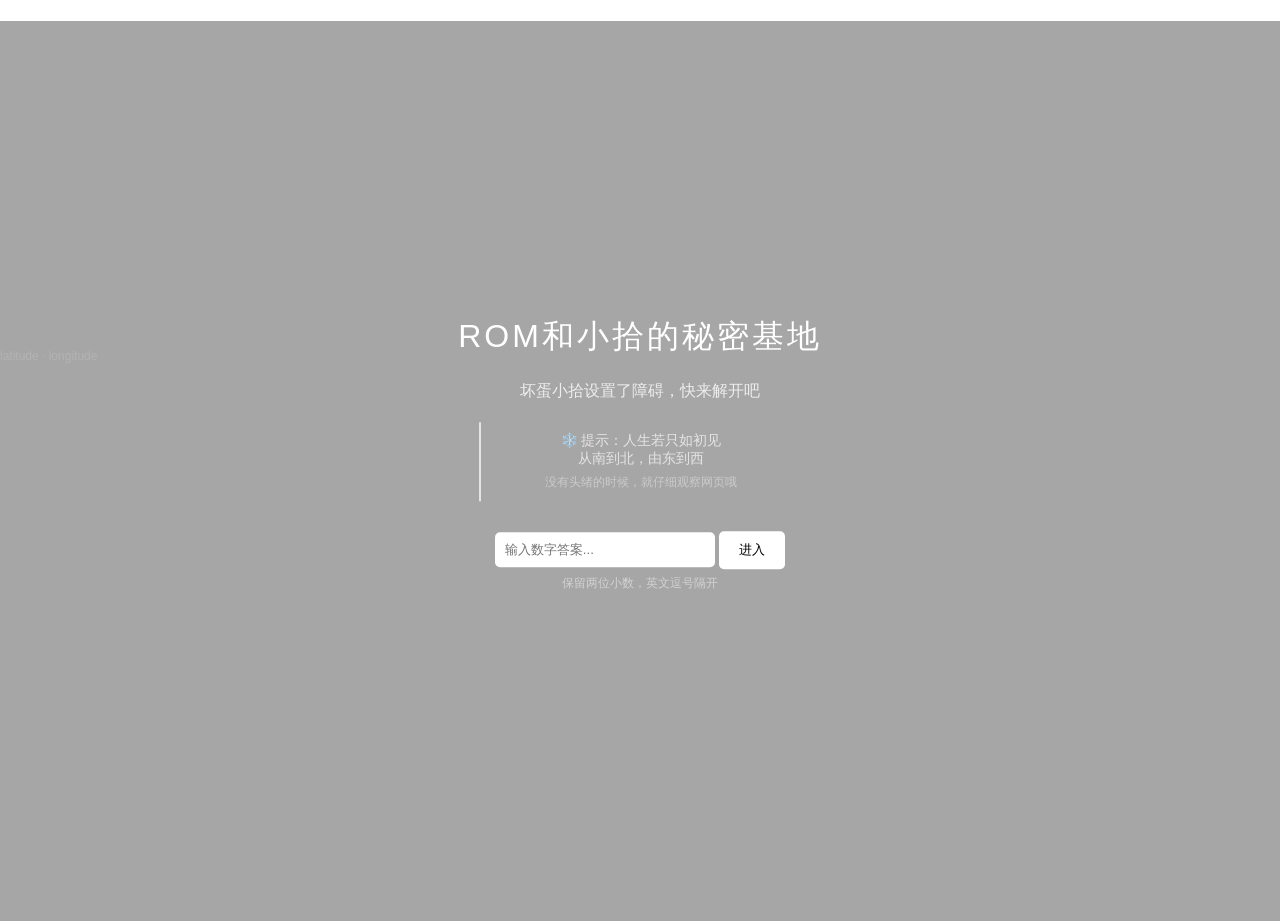
<file: index.html>
<!DOCTYPE html>
<html lang="en">

  <head>
    <meta charset="UTF-8">
    <title>Anniversary</title>
    <link rel="stylesheet" href="./style.css">

  </head>
    
  <body>
  <div class="overlay"></div>

<div class="container">
  <h1>ROM和小拾的秘密基地</h1>
  <p class="subtitle">坏蛋小拾设置了障碍，快来解开吧</p>

  <div class="hint">
    ❄️ 提示：人生若只如初见<br>
    从南到北，由东到西
    <span class="subhint">没有头绪的时候，就仔细观察网页哦</span>
  </div>

  <input type="password" id="password" placeholder="输入数字答案..." />
<button onclick="checkPassword()">进入</button>
<p class="format-tip">保留两位小数，英文逗号隔开

  <p id="message"></p>
</div>

<p style="opacity:0.15; font-size:12px;">
latitude · longitude
</p>
    <script  src="./script.js"></script>

  </body>
  
</html>
</file>
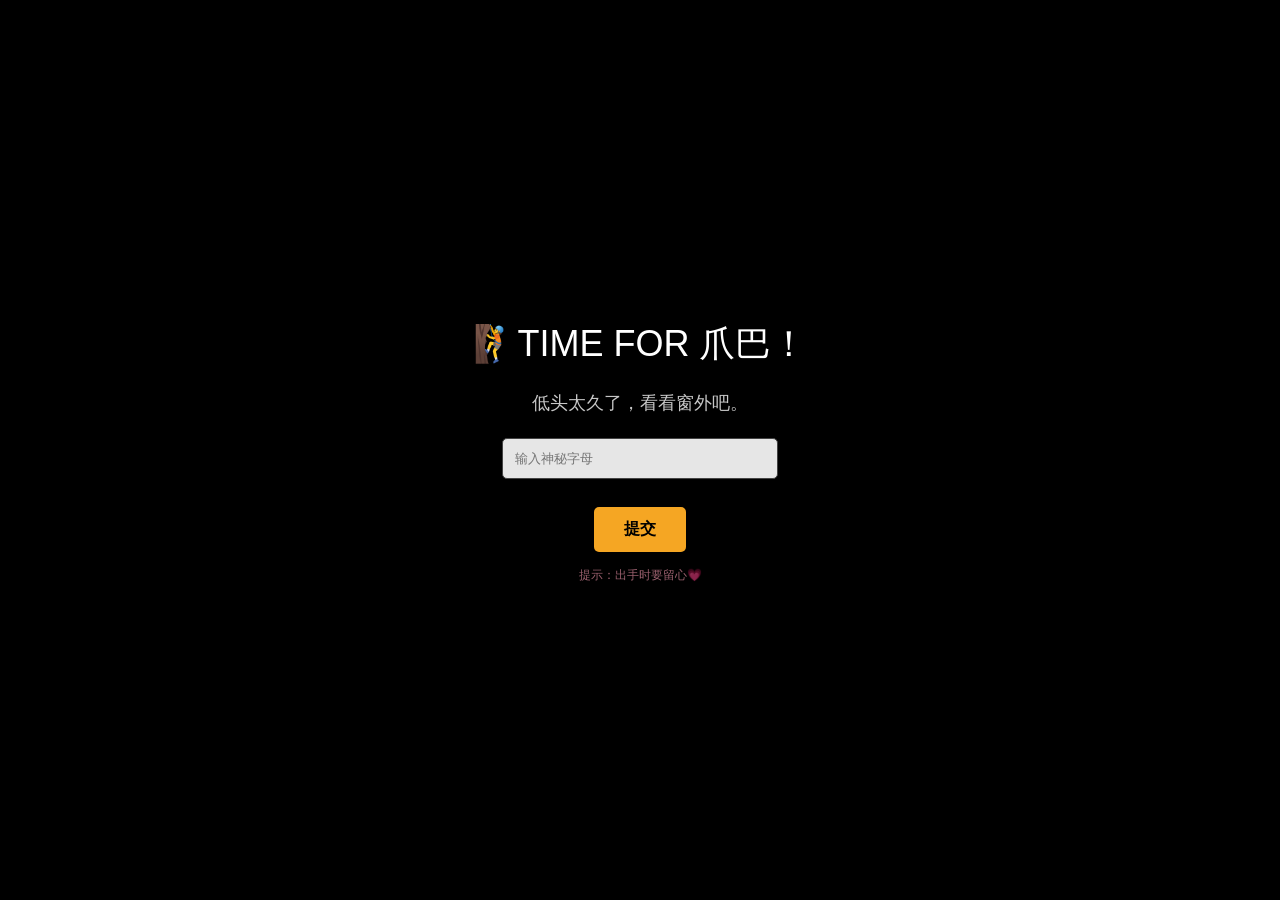
<file: climbing/index.html>
<!DOCTYPE html>
<html lang="en">

  <head>
    <meta charset="UTF-8">
    <title>climbing</title>
    <link rel="stylesheet" href="./style.css">

  </head>
    
  <body>
  <!-- HTML部分 -->
<div class="container">
  <h1>🧗TIME FOR 爪巴！</h1>
  
  <p class="story">
    
    低头太久了，看看窗外吧。
  </p>
  
  <div class="question">
    <input type="text" id="passwordInput" placeholder="输入神秘字母">
    <br>
    <button onclick="checkPassword()">提交</button>
    <p class="format-tip">提示：出手时要留心💗</p>
  </div>

  <p id="result"></p>
</div>
    <script  src="./script.js"></script>

  </body>
  
</html>
</file>
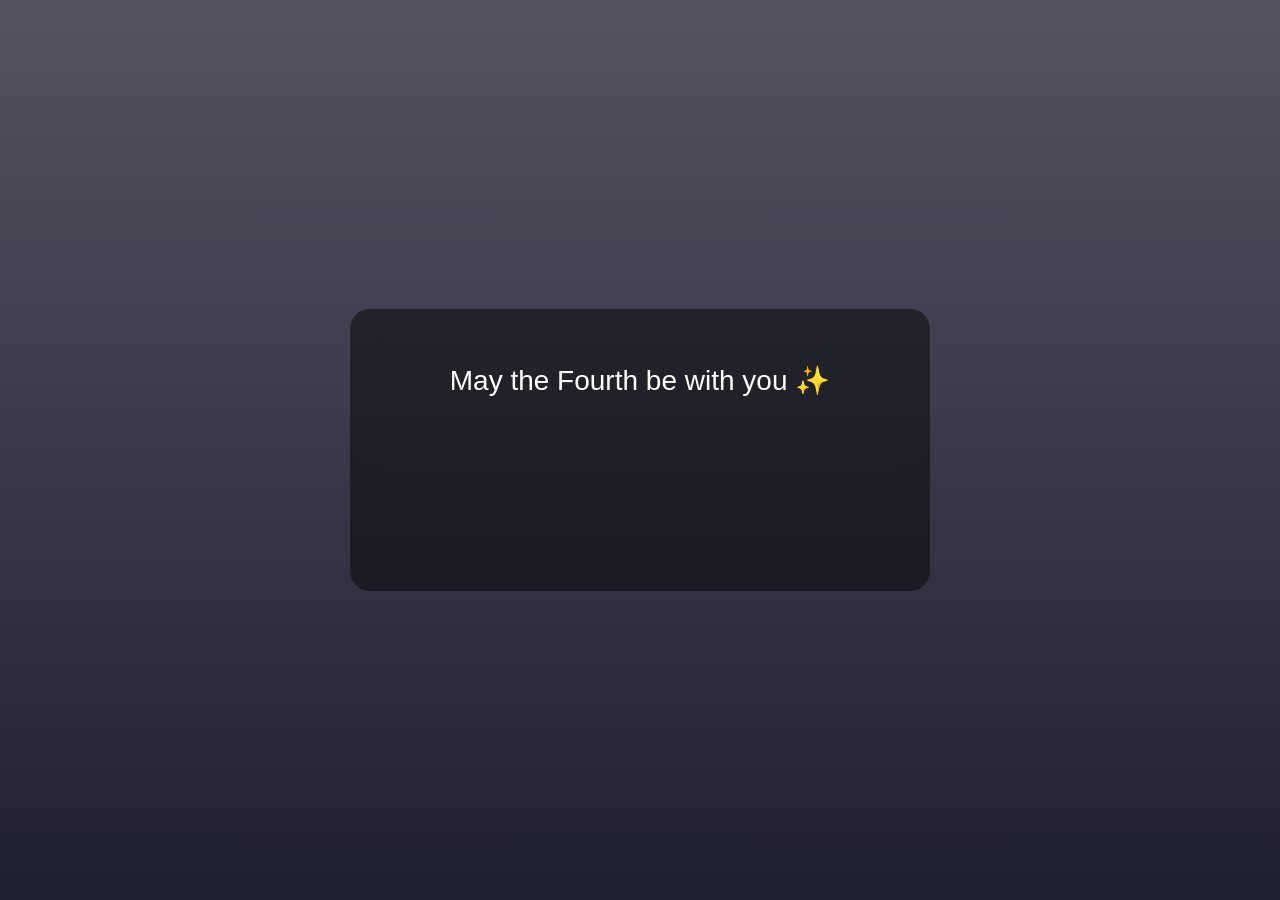
<file: ending/index.html>
<!DOCTYPE html>
<html lang="en">
<head>
    <meta charset="UTF-8">
    <meta name="viewport" content="width=device-width, initial-scale=1.0">
    <title>End</title>
    <style>
        /* 这里是你刚才的 CSS */
        body {
            margin: 0;
            font-family: "Helvetica Neue", sans-serif;
            color: white;
            text-align: center;
            overflow: hidden;
            background: linear-gradient(rgba(10,10,30,0.7), rgba(20,20,40,0.95)),
                url("https://images.unsplash.com/photo-1606125784258-570fc63c22c1?crop=entropy&cs=srgb&fm=jpg&ixid=M3wzMjM4NDZ8MHwxfHJhbmRvbXx8fHx8fHx8fDE3NzcyMDU3Mjh8&ixlib=rb-4.1.0&q=85");
            background-size: cover;
            background-position: center;
        }

        .overlay {
            display: flex;
            justify-content: center;
            align-items: center;
            height: 100vh;
        }

        .content {
            background: rgba(0, 0, 0, 0.45);
            padding: 40px; /* 稍微缩小一点适配手机 */
            border-radius: 20px;
            backdrop-filter: blur(12px);
            width: 80%; /* 适配手机 */
            max-width: 500px;
        }

        .line {
            opacity: 0;
            transform: translateY(20px);
            margin: 15px 0;
            font-size: 18px;
            transition: all 1.5s ease;
        }

        .line.show {
            opacity: 1;
            transform: translateY(0);
        }

        .title {
            font-size: 28px;
            font-weight: 300;
            margin-bottom: 25px;
        }

        .highlight {
            color: #ffd1dc;
            font-size: 20px;
            text-shadow: 0 0 12px #ff9bb3;
            margin-top: 30px;
        }
    </style>
</head>
<body>

    <div class="overlay">
        <div class="content">
            <p class="line title">May the Fourth be with you ✨</p>
            <p class="line">And may we always find each other,</p>
            <p class="line">in every universe.</p>
            <p class="line highlight">谢谢你陪我走到这，小毛就是我的整个宇宙呀 ❤️</p>
        </div>
    </div>

    <script>
        // 这里是你刚才的 JS
        document.addEventListener("DOMContentLoaded", () => {
            const lines = document.querySelectorAll(".line");
            lines.forEach((line, index) => {
                setTimeout(() => {
                    line.classList.add("show");
                }, index * 2000); // 每2秒出一行
            });
        });
    </script>
</body>
</html>
</file>
<file: style.css>
body {
  margin: 0;
  font-family: "Helvetica Neue", sans-serif;
  height: 100vh;
  background: url("https://images.unsplash.com/photo-1482192596544-9eb780fc7f66?q=80&w=1920&auto=format&fit=crop") no-repeat center center/cover;
  color: white;
}

.overlay {
  position: fixed;
  width: 100%;
  height: 100%;
  background: rgba(0, 0, 0, 0.35);
}

.container {
  position: relative;
  z-index: 2;
  text-align: center;
  top: 50%;
  transform: translateY(-50%);
}

h1 {
  font-weight: 300;
  letter-spacing: 3px;
}

.subtitle {
  opacity: 0.8;
  margin-bottom: 20px;
}

.hint {
  margin: 20px auto;
  padding: 10px;
  width: 300px;
  font-size: 14px;
  opacity: 0.7;
  border-left: 2px solid white;
}

.subhint {
  display: block;
  font-size: 12px;
  opacity: 0.6;
  margin-top: 6px;
}

.format-tip {
  font-size: 12px;
  opacity: 0.5;
  margin-top: 6px;
}

input {
  padding: 10px;
  border: none;
  border-radius: 5px;
  margin-top: 10px;
  width: 200px;
}

button {
  margin-top: 10px;
  padding: 10px 20px;
  border: none;
  background: white;
  color: black;
  border-radius: 5px;
  cursor: pointer;
}

button:hover {
  background: #ddd;
}

#message {
  margin-top: 15px;
  height: 20px;
}
</file>
<file: climbing/style.css>
/* CSS部分 */
html, body {
  margin: 0;
  padding: 0;
  width: 100%;
  min-height: 100vh; /* 解决底部白边的核心 */
}

body {
  /* 1. 修正文字颜色：设置为白色或浅灰色 */
  color: #ffffff; 
  font-family: "PingFang SC", "Microsoft YaHei", sans-serif;
  
  /* 2. 背景设置 */
  background-image: url("https://images.unsplash.com/photo-1705890894620-dccaf9533322?crop=entropy&cs=srgb&fm=jpg&ixid=M3wzMjM4NDZ8MHwxfHJhbmRvbXx8fHx8fHx8fDE3NzQ2ODM4NzZ8&ixlib=rb-4.1.0&q=85"); 
  background-size: cover;
  background-position: center;
  background-repeat: no-repeat;
  background-attachment: fixed;
  background-color: #000; /* 图片未加载时的底色 */

  /* 3. 居中设置：让 container 在屏幕正中间 */
  display: flex;
  justify-content: center;
  align-items: center;
  text-align: center;
}

.container {
  /* 移除 margin-top，因为 body 用了 flex 居中 */
  background: rgba(0, 0, 0, 0.7); /* 加深一点点透明度，让文字更清晰 */
  padding: 40px;
  border-radius: 12px;
  width: 90%;
  max-width: 600px; /* 限制最大宽度，防止在大屏上太扁 */
  box-shadow: 0 10px 30px rgba(0,0,0,0.5); /* 加个阴影更有质感 */
}

h1 {
  font-weight: 300;
  font-size: 36px;
  margin-bottom: 20px;
  color: #fff; /* 确保标题是白的 */
}

.story {
  opacity: 0.9;
  font-size: 18px;
  margin-bottom: 20px;
  line-height: 1.6;
  color: #ddd; /* 故事文字用浅灰色，更有层次感 */
}

/* 输入框和按钮样式 */
input {
  padding: 12px;
  margin-bottom: 10px;
  border-radius: 5px;
  border: 1px solid #444;
  width: 250px;
  background: rgba(255, 255, 255, 0.9);
  display: block; /* 变成块级元素方便居中 */
  margin-left: auto;
  margin-right: auto;
}

button {
  padding: 12px 30px;
  border: none;
  border-radius: 5px;
  background: #f5a623;
  color: #000;
  cursor: pointer;
  font-weight: bold;
  transition: 0.3s;
  font-size: 16px;
}

button:hover {
  background: #ffcc33;
  transform: scale(1.05); /* 鼠标悬停微放大 */
}

.format-tip {
  font-size: 12px;
  opacity: 0.6;
  margin-top: 15px;
  color: #ff9eb5; /* 提示文字给个淡淡的粉色 */
}

#result {
  margin-top: 20px;
  font-size: 18px;
  font-weight: bold;
}
</file>
